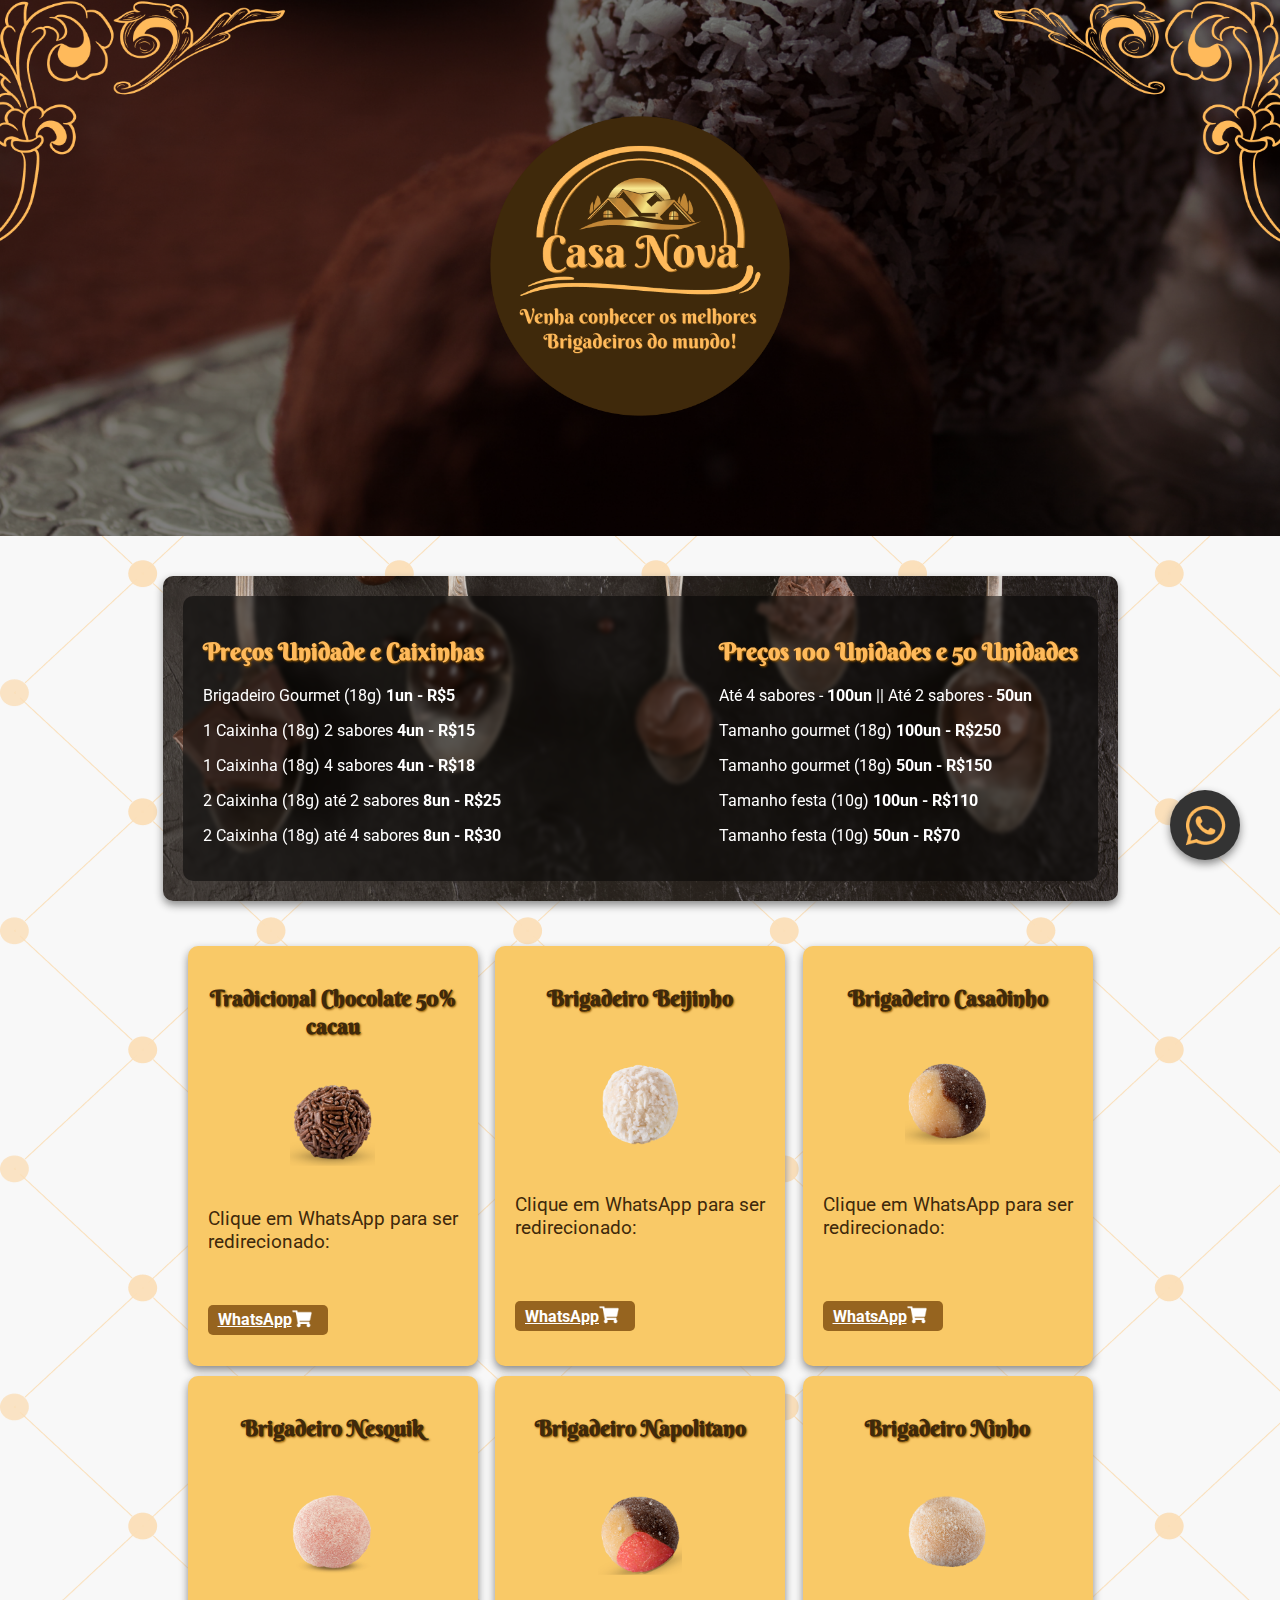
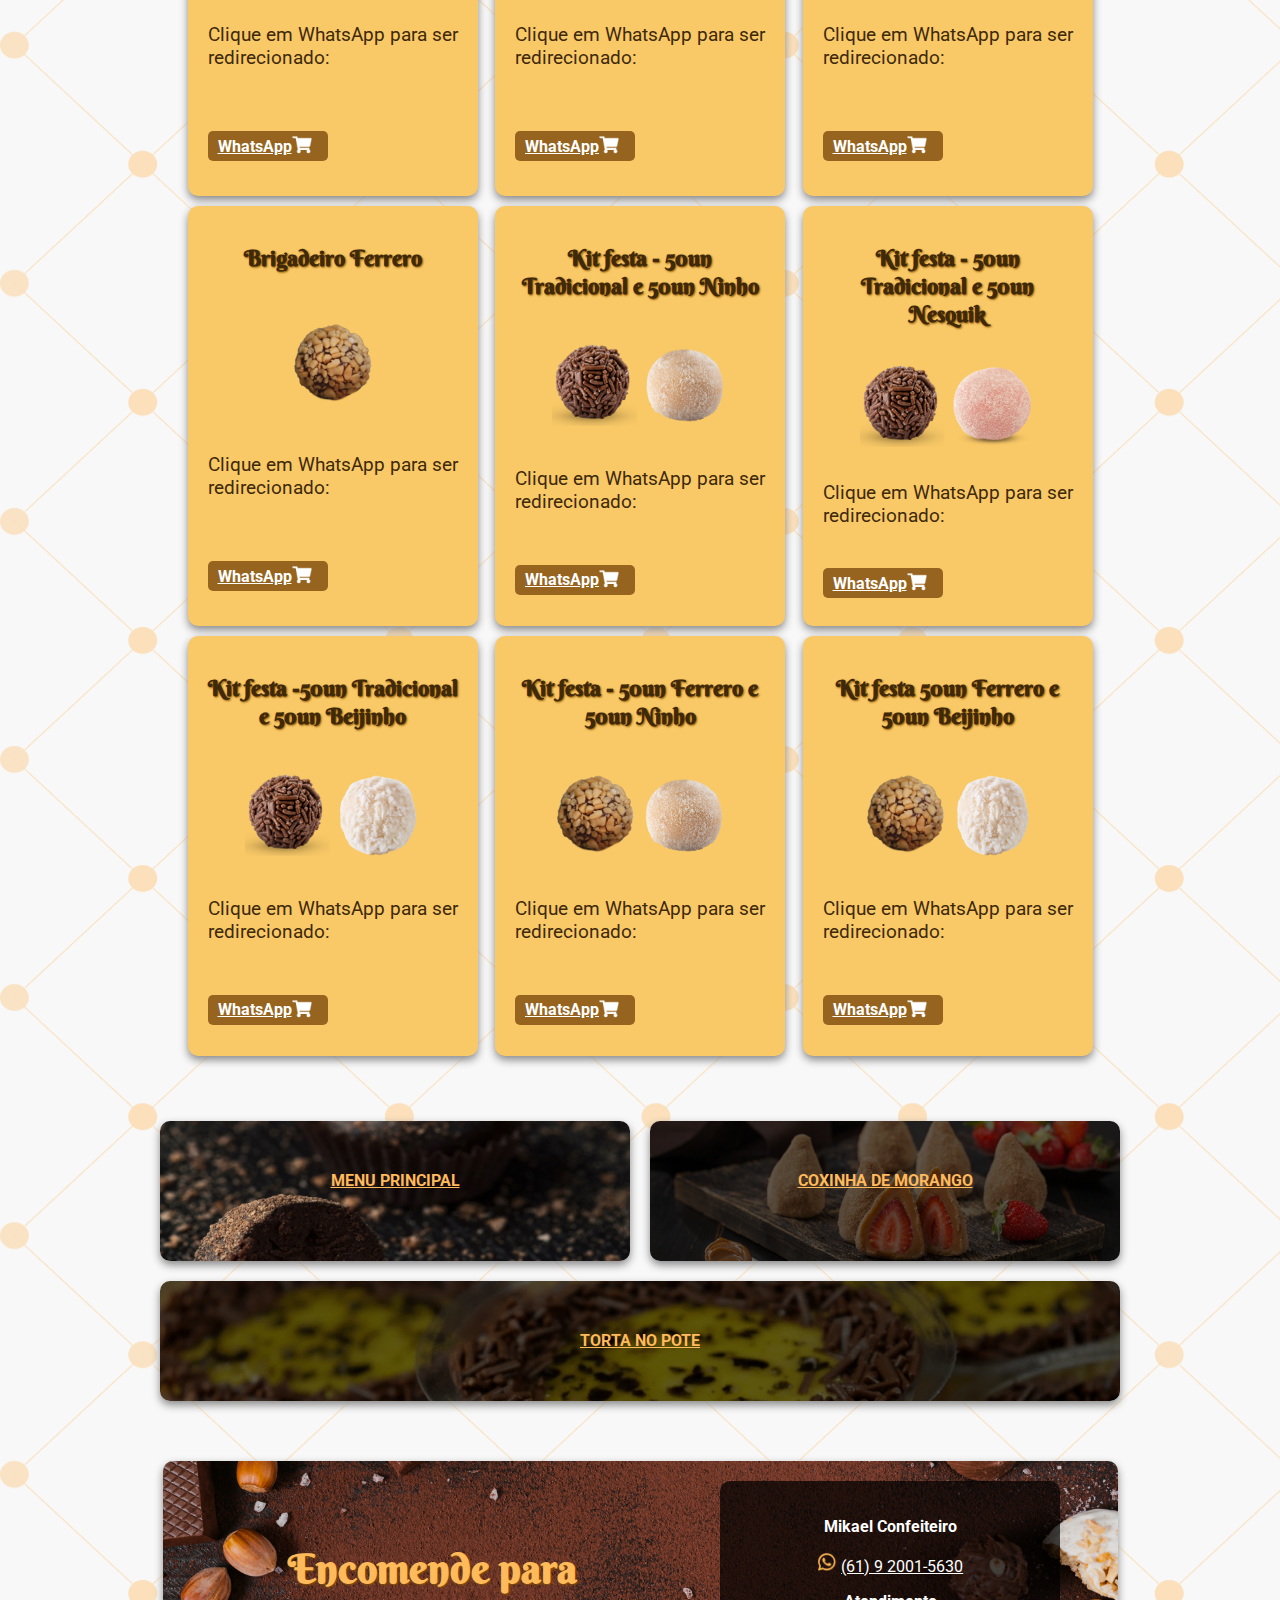
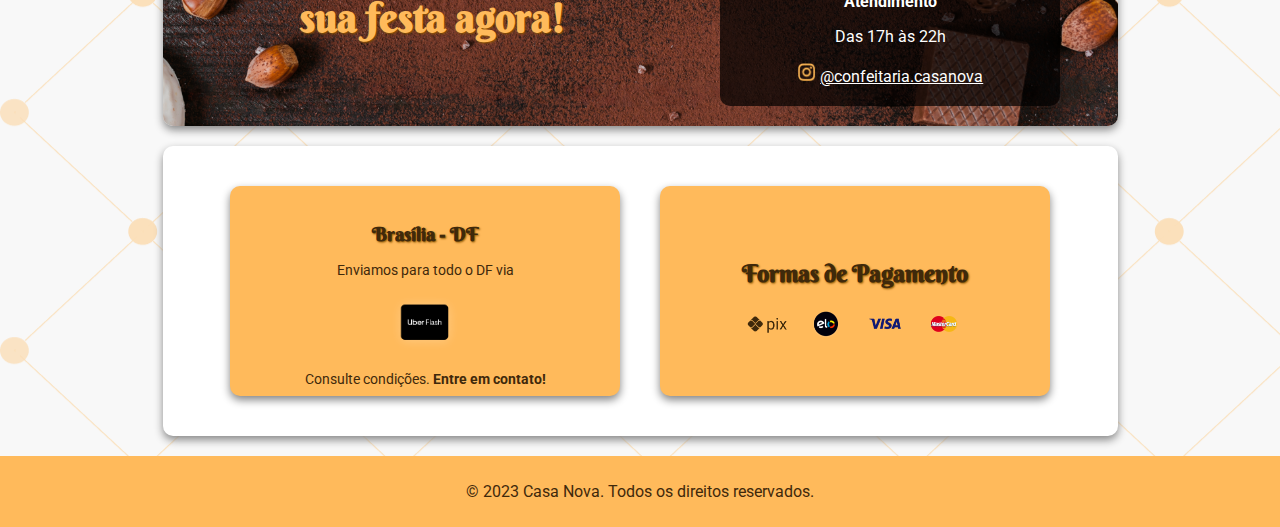
<file: brigadeiro.html>
<!DOCTYPE html>
<html lang="pt-BR">
<head>
    <meta charset="UTF-8">
    <meta name="viewport" content="width=device-width, initial-scale=1.0">
    <title>Casa Nova - Brigadeiros</title>
    <link rel="stylesheet" href="../styles.css">
    <script async type="text/javascript" src="../"></script>
</head>
<body>
    <header class="logo" id="hero-brigadeiro">
            <img src="../fotosCasaNova/LogoCasaNova.png" alt="Casa Nova">
    </header>
    <a class="btn-wpp" target="_blank" target="_blank" href="https://wa.me/5561920015630"></a>
    <main class="main-product">
        </header>
            <section class="pricing-brig">
                <div class="pricing-container-brig">
                    <div class="pricing-column-brig">
                        <h2>Preços Unidade e Caixinhas</h2>
                        <p>Brigadeiro Gourmet (18g) <strong>1un - R$5</strong></p>
                        <p>1 Caixinha (18g) 2 sabores <strong>4un - R$15</strong></p>
                        <p>1 Caixinha (18g) 4 sabores <strong>4un - R$18</strong></p>
                        <p>2 Caixinha (18g) até 2 sabores <strong>8un - R$25</strong></p>
                        <p>2 Caixinha (18g) até 4 sabores <strong>8un - R$30</strong></p>
                    </div>
                    <div class="pricing-column-brig">
                        <h2>Preços 100 Unidades e 50 Unidades </h2>
                        <p>Até 4 sabores - <strong>100un</strong>  || Até 2 sabores - <strong>50un</strong></p>
                        <p>Tamanho gourmet (18g) <strong>100un - R$250</strong></p>
                        <p>Tamanho gourmet (18g) <strong>50un - R$150</strong></p>
                        <p>Tamanho festa (10g) <strong>100un - R$110</strong></p>
                        <p>Tamanho festa (10g) <strong>50un - R$70</strong></p>
                    </div>
                </div>
            </section>
                <section class="container-prod">
                    <div class="product-brig">
                        <h2  class="product-title">Tradicional Chocolate 50% cacau</h2>
                        <img class="img-prod" src="../fotosCasaNova/brig-trad.png" alt="">
                                                <p>Clique em WhatsApp para ser redirecionado:</p>
                        <div class="button-container">
                            <a href="https://wa.me/5561920015630" class="add-to-cart">WhatsApp <img class="btn-img-car" src="../fotosCasaNova/cart-button.png" alt=""></a>
                            </div>
                        </div>        
                    </div>
                    <div class="product-brig">
                        <h2 class="product-title">Brigadeiro Beijinho</h2>
                        <img class="img-prod" src="../fotosCasaNova/beijinho.png" alt="">
                                                <p>Clique em WhatsApp para ser redirecionado:</p>
                        <div class="button-container">
                            <a href="https://wa.me/5561920015630" class="add-to-cart">WhatsApp <img class="btn-img-car" src="../fotosCasaNova/cart-button.png" alt=""></a>
                            </div>
                        </div>        
                    </div>
                    <div class="product-brig">
                        <h2 class="product-title">Brigadeiro Casadinho</h2>
                        <img class="img-prod" src="../fotosCasaNova/casadinho.png" alt="">
                                                <p>Clique em WhatsApp para ser redirecionado:</p>
                        <div class="button-container">
                            <a href="https://wa.me/5561920015630" class="add-to-cart">WhatsApp <img class="btn-img-car" src="../fotosCasaNova/cart-button.png" alt=""></a>
                            </div>
                        </div>        
                    </div>
                    <div class="product-brig">
                        <h2 class="product-title">Brigadeiro Nesquik</h2>
                        <img class="img-prod" src="../fotosCasaNova/nesquik.png" alt="">
                                                <p>Clique em WhatsApp para ser redirecionado:</p>
                        <div class="button-container">
                            <a href="https://wa.me/5561920015630" class="add-to-cart">WhatsApp <img class="btn-img-car" src="../fotosCasaNova/cart-button.png" alt=""></a>
                            </div>
                        </div>        
                    </div>
                    <div class="product-brig">
                        <h2 class="product-title">Brigadeiro Napolitano</h2>
                        <img class="img-prod" src="../fotosCasaNova/napolitano.png" alt="">
                                                <p>Clique em WhatsApp para ser redirecionado:</p>
                        <div class="button-container">
                            <a href="https://wa.me/5561920015630" class="add-to-cart">WhatsApp <img class="btn-img-car" src="../fotosCasaNova/cart-button.png" alt=""></a>
                            </div>
                        </div>        
                    </div>
                    <div class="product-brig">
                        <h2 class="product-title">Brigadeiro Ninho</h2>
                        <img class="img-prod" src="../fotosCasaNova/ninho.png" alt="">
                                                <p>Clique em WhatsApp para ser redirecionado:</p>
                        <div class="button-container">
                            <a href="https://wa.me/5561920015630" class="add-to-cart">WhatsApp <img class="btn-img-car" src="../fotosCasaNova/cart-button.png" alt=""></a>
                            </div>
                        </div>        
                    </div>
                    <div class="product-brig">
                        <h2 class="product-title">Brigadeiro Ferrero</h2>
                        <img class="img-prod" src="../fotosCasaNova/ferrero.png" alt="">
                                                <p>Clique em WhatsApp para ser redirecionado:</p>
                        <div class="button-container">
                            <a href="https://wa.me/5561920015630" class="add-to-cart">WhatsApp <img class="btn-img-car" src="../fotosCasaNova/cart-button.png" alt=""></a>
                            </div>
                        </div>        
                    </div>
                    <div class="product-brig">
                        <h2 class="product-title">Kit festa - 50un Tradicional e 50un Ninho</h2>
                        <img class="img-prod" src="../fotosCasaNova/trad-ninho.png" alt="">
                                                <p>Clique em WhatsApp para ser redirecionado:</p>
                        <div class="button-container">
                            <a href="https://wa.me/5561920015630" class="add-to-cart">WhatsApp <img class="btn-img-car" src="../fotosCasaNova/cart-button.png" alt=""></a>
                            </div>
                        </div>        
                    </div>
                    <div class="product-brig">
                        <h2 class="product-title">Kit festa - 50un Tradicional e 50un Nesquik</h2>
                        <img class="img-prod" src="../fotosCasaNova/trad-nesquik.png" alt="">
                                                <p>Clique em WhatsApp para ser redirecionado:</p>
                        <div class="button-container">
                            <a href="https://wa.me/5561920015630" class="add-to-cart">WhatsApp <img class="btn-img-car" src="../fotosCasaNova/cart-button.png" alt=""></a>
                            </div>
                        </div>        
                    </div>
                    <div class="product-brig">
                        <h2 class="product-title">Kit festa -50un Tradicional e 50un Beijinho</h2>
                        <img class="img-prod" src="../fotosCasaNova/trad-beijinho.png" alt="">
                                                <p>Clique em WhatsApp para ser redirecionado:</p>
                        <div class="button-container">
                            <a href="https://wa.me/5561920015630" class="add-to-cart">WhatsApp <img class="btn-img-car" src="../fotosCasaNova/cart-button.png" alt=""></a>
                            </div>
                        </div>        
                    </div>
                    <div class="product-brig">
                        <h2 class="product-title">Kit festa - 50un Ferrero e 50un Ninho</h2>
                        <img class="img-prod" src="../fotosCasaNova/ferrero-ninho.png" alt="">
                                                <p>Clique em WhatsApp para ser redirecionado:</p>
                        <div class="button-container">
                            <a href="https://wa.me/5561920015630" class="add-to-cart">WhatsApp <img class="btn-img-car" src="../fotosCasaNova/cart-button.png" alt=""></a>
                            </div>
                        </div>        
                    </div>
                    <div class="product-brig">
                        <h2 class="product-title">Kit festa 50un Ferrero e 50un Beijinho</h2>
                        <img class="img-prod" src="../fotosCasaNova/ferrero-beijinho.png" alt="">
                                                <p>Clique em WhatsApp para ser redirecionado:</p>
                        <div class="button-container">
                            <a href="https://wa.me/5561920015630" class="add-to-cart">WhatsApp <img class="btn-img-car" src="../fotosCasaNova/cart-button.png" alt=""></a>
                            </div>
                        </div>        
                    </div>
                </section>
        <div class="pags-links">
            <div class="small-banners">
                <a class="home-link"  href="index.html">MENU PRINCIPAL</a>
                <a class="coxinha-link" href="coxinha.html">COXINHA DE MORANGO</a>
            </div>
            <div class="big-banner">
                <a class="torta-link" href="torta.html">TORTA NO POTE</a>
            </div>
        </div>
        <section class="banner-info">
            <div class="content-wrapper">
                <h2  class="banner-title">Encomende para <br> sua festa agora!</h2 >
                <div class="content-banner">
                    <p><strong>Mikael Confeiteiro</strong></p>
                    <img class="img-icones" src="../fotosCasaNova/logowpp.png" />
                    <a class="link-banner" target="_blank" target="_blank" target="_blank" href="https://wa.me/5561920015630">(61) 9 2001-5630</a>
                    <p><strong>Atendimento</strong></p>
                    <p>Das 17h às 22h</p>
                    <img class="img-icones" src="../fotosCasaNova/logoinsta.png" />
                    <a class="link-banner" href="https://www.instagram.com/confeitaria.casanova?igsh=MXB6N2NzNnFrOHdhNQ==">@confeitaria.casanova</a>
                </div>
            </div>
        </section>
        <div class="infos">
            <section class="delivery">
                <h2>Brasília - DF</h2>
                <p>Enviamos para todo o DF via</p> 
                <img src="../fotosCasaNova/uber.png" alt="">
                <p>Consulte condições. <strong>Entre em contato!</strong></p>
            </section>
            <section class="payment">
                <h2>Formas de Pagamento</h2>
                <img src="../fotosCasaNova/pagamento.png" alt="Pagamento">
            </section>
        </div>
    </main>
    <footer>
        <p>© 2023 Casa Nova. Todos os direitos reservados.</p>
    </footer>
</body>
</html>
</file>
<file: styles.css>
@import url('https://fonts.googleapis.com/css2?family=Berkshire+Swash&display=swap');
@import url('https://fonts.googleapis.com/css2?family=Roboto:ital,wght@0,100..900;1,100..900&display=swap');

body {
    font-family: Roboto, sans-serif;
    margin: 0;
    padding: 0;
    background-color: #f8f8f8;
}

.btn-wpp{
    position:fixed;
    width:70px;
    height:70px;
    bottom:40px;
    right:40px;
    background-color: #333333;
    background-image: url(../fotosCasaNova/whatsapp.png);
    background-position: center;
    background-repeat: no-repeat;
    background-size: 45px;
    border-radius:50px;
    box-shadow: 0 4px 8px #888;
    z-index:1000;
}

.btn-car{
    position:fixed;
    width:70px;
    height:70px;
    bottom:120px;
    right:40px;
    background-color: #333333;
    background-image: url(../fotosCasaNova/shopping-cart.png);
    background-position: center;
    background-repeat: no-repeat;
    background-size: 45px;
    border-radius:50px;
    box-shadow: 0 4px 8px #888;
    z-index:1000;
}

header {
    background-image: url(../fotosCasaNova/Hero.png);
    background-position: center;
    background-repeat: no-repeat;
    background-size: cover;
    position: relative;
    text-align: center;
    padding: 20px 0;
    width: 100%; 
}

.logo img {
    width: 300px;
    padding: 6rem;
}

main {
    padding: 20px;
    display: flex;
    flex-wrap: wrap;
    justify-content: center;
    background-image: url(../fotosCasaNova/Textura.png);
}

h2 {
    font-family: 'Berkshire Swash', cursive;
    color: #3F290B;
    text-shadow: 1px 1px 2px #8c5400;
}

p {
    color:  #3F290B;
}

.product {
    background-color: #FFBA5B;
    box-shadow: 0 4px 8px #888;
    border-radius: 20px;
    margin: 20px;
    padding: 20px;
    display: flex;
    justify-content: center;
    align-items: center;
    width: 915px;
    max-width: 100%;
    height: 400px;
}

.product img {
    max-width: 350px;
    padding: 20px;
}

.product-info {
    flex: 1;
    text-align: center; 
}

.content {
    display: flex;
    align-items: center;
    justify-content: space-between;
}

.left .product-info {
    order: 2; 
}

.left img {
    order: 1;
    margin-left: 0;
    margin-right: 20px;
}

.right .product-info {
    order: 1; 
}

.right img {
    order: 2; 
    margin-left: 20px;
    margin-right: 0;
}

.banner-title {
    color: #FFBA5B;
    text-align: center;
    font-size: 2.5rem;
    width: 500px;
}

.banner-info {
    background-image: url(../fotosCasaNova/infoBanner.png);
    background-repeat: no-repeat;
    background-position: center;
    background-size: cover;
    color: #fff;
    padding: 20px;
    border-radius: 10px;
    box-shadow: 0 4px 8px #888;
    width: 915px;
    max-width: 100%;
    margin: 20px auto;
}

.banner-info p {
    color: #fff;
}

.content-wrapper {
    display: flex;
    align-items: center;
    justify-content: center;
}

.content-banner {
    background: rgba(0, 0, 0, 0.7);
    padding: 20px;
    border-radius: 10px;
    text-align: center; 
    width: 300px;
    margin: 0 auto; /* Centraliza horizontalmente */
}

.link-banner {
    color: #fff;
}

.img-icones{
    height: 20px;
}

.infos {
    background-color: #ffffff;
    border-radius: 10px;
    padding: 20px;
    display: flex;
    justify-content: center;
    width: 915px;
    max-width: 100%;
    box-shadow: 0 4px 8px #888;
}

.delivery, .payment {
    background-color: #FFBA5B;
    margin: 20px;
    padding: 20px;
    border-radius: 10px;
    box-shadow: 0 4px 8px #848484;
    flex-flow: row nowrap;
    align-content: center;
    text-align: center;
    width: 350px;
    max-width: 100%;
    height: 170px;
}

.delivery img {
    max-height: 60px;
    min-width: 70px;
}

.delivery h2 {
    font-size: 1.2rem;
}

.delivery p {
    font-size: 0.9rem;
}

.payment img {
    width: 70%;
}

.button-produto {
    background-color: #96641F;
    box-shadow: 0 4px 8px #8c5400;
    color: #fff;
    border: none;
    padding: 10px 20px;
    border-radius: 5px;
    cursor: pointer;
}

.button-produto:hover {
    background-color: #3F290B;
}

footer {
    background-color: #FFBA5B;
    color: #fff;
    text-align: center;
    padding: 10px 0;
}

/* Media queries para responsividade */
@media (max-width: 768px) {
    .product {
        flex-direction: column;
        height: auto;
    }

    .product img {
        max-width: 100%;
    }

    .content {
        flex-direction: column;
    }

    .banner-info {
        width: 100%;
    }

    .infos {
        width: 100%;
    }

    .delivery, .payment {
        width: 100%;
        height: auto;
        margin: 10px 0;
    }

    .banner-title {
        font-size: 1.8rem;
    }
}

@media (max-width: 480px) {
    .logo img {
        width: 200px;
        padding: 2rem;
    }

    .banner-title {
        font-size: 1.5rem;
    }

    .banner-info, .infos {
        padding: 10px;
    }

    .content-banner {
        width: 100%;
        padding: 10px;
    }

    button {
        padding: 8px 16px;
    }
}

/*página brigadeiros*/
#hero-brigadeiro{
    background-image: url(../fotosCasaNova/Hero-brigadeiro.png);
    background-position: center;
    background-repeat: no-repeat;
    background-size: cover;
    position: relative;
    text-align: center;
    padding: 20px 0;
    width: 100%;
}

.main-product{
    display: flex;
    flex-wrap: wrap;
    justify-content: center;
}
.pricing-brig{
    background-image: url(../fotosCasaNova/img-preco.png);
    background-repeat: no-repeat;
    background-position: center;
    background-size: cover;
    padding: 20px;
    border-radius: 10px;
    box-shadow: 0 4px 8px #888;
    width: 915px;
    max-width: 100%;
    height: 100%;
    margin: 20px auto;
}

.pricing-container-brig{
    background: rgba(0, 0, 0, 0.5);
    backdrop-filter: blur(2px);
    border-radius: 10px;
    display: flex;
    justify-content: space-between;
    padding: 20px;
}

.pricing-container-brig h2{
    color: #FFBA5B;
}

.pricing-container-brig p{
    color: #ffffff;
}

.container-prod{
    width: 915px;
    max-width: 100%;
    height: 100%;
    margin: 20px auto;
    display: flex;
    flex-wrap: wrap;
    justify-content: space-between;
}

.product-brig{
    background-color: #f9c967;
    padding: 20px;
    margin: 5px;
    box-shadow: 0 4px 8px #888;
    border-radius: 10px;
    min-height: 380px;
    height: 100%;
    max-width: 250px;
    display: grid;
    justify-content: center;
}

.product-brig h2{
    font-size: 1.4rem;
    text-align: center;
}

.product-brig p{
    font-size: 1.2rem;
    text-align: justify;
    color: #3F290B;
}

.img-prod{
    height: 85px;
    object-fit: contain;
    width: 100%;
    transition: all 0.4s;
}

.button-container {
    display: flex;
    align-items: center;
    gap: 5px;
}
  
.weight-button {
    background-color: #96641F;
    display: flex;
    color: white;
    border: none;
    border-radius: 5px;
    padding: 7px 10px;
    cursor: pointer;
    font-weight: bold;
    height: 22px;
    width: 80px;
  }

.add-to-cart{
    background-color: #96641F;
    display: flex;
    align-items: center;
    color: white;
    border: none;
    border-radius: 5px;
    padding: 5px 10px;
    cursor: pointer;
    font-weight: bold;
    width: 100px;
  }

.btn-img-car{
    height: 20px;
  }
  
.pags-links{
    width: 960px;
    padding: 20px;
    max-width: 100%;
    height: 100%;
    margin: 20px auto;
    flex-wrap: wrap;
  }

.small-banners{
    display: flex;
    gap: 20px;
    justify-content: center;
}

.big-banner {
    display: flex;
    justify-content: center;
    margin-top: 20px;
}

.home-link{
    background-image: url(../fotosCasaNova/home-link.png);
    background-repeat: no-repeat;
    background-position: center;
    background-size: cover;
    display: grid;
    place-items: center;
    border-radius: 10px;
    padding-bottom: 20px;
    height: 120px;
    width: 100%;
    color: #ffba5b;
    box-shadow: 0 4px 8px #888;
    font-family: "Roboto", serif;
    font-weight: bold;
}

.coxinha-link{
    background-image: url(../fotosCasaNova/coxinha-link.png);
    background-repeat: no-repeat;
    background-position: center;
    background-size: cover;
    display: grid;
    place-items: center;
    border-radius: 10px;
    padding-bottom: 20px;
    height: 120px;
    width: 100%;
    color: #ffba5b;
    box-shadow: 0 4px 8px #888;
    font-family: "Roboto", serif;
    font-weight: bold;
}

.torta-link{
    background-image: url(../fotosCasaNova/torta-link.png);
    background-repeat: no-repeat;
    background-position: center;
    background-size: cover;
    display: grid;
    place-items: center;
    border-radius: 10px;
    height: 120px;
    width: 100%;
    color: #ffba5b;
    box-shadow: 0 4px 8px #888;
    font-family: "Roboto", serif;
    font-weight: bold;
}

/* página coxinhas*/
#hero-coxinha{
    background-image: url(../fotosCasaNova/Hero-coxinha.png);
    background-position: center;
    background-repeat: no-repeat;
    background-size: cover;
    position: relative;
    text-align: center;
    padding: 20px 0;
    width: 100%;
}

.add-to-cart-coxinha{
    background-color: #96641F;
    display: flex;
    color: white;
    border: none;
    border-radius: 5px;
    padding: 5px 10px;
    cursor: pointer;
    font-weight: bold;
}

.button-container-coxinha {
    display: flex;
    justify-content: center;
    align-items: center;
    gap: 5px;
    border-radius: 10px;
}

.brigadeiro-link{
    background-image: url(../fotosCasaNova/brigadeiro-link.png);
    background-repeat: no-repeat;
    background-position: center;
    background-size: cover;
    display: grid;
    place-items: center;
    border-radius: 10px;
    padding-bottom: 20px;
    height: 120px;
    width: 100%;
    color: #ffba5b;
    box-shadow: 0 4px 8px #888;
    font-family: "Roboto", serif;
    font-weight: bold;
}

/*página torta*/

#hero-torta{
    background-image: url(../fotosCasaNova/Hero-torta.png);
    background-position: center;
    background-repeat: no-repeat;
    background-size: cover;
    position: relative;
    text-align: center;
    padding: 20px 0;
    width: 100%;
}

/* página carrinho*/

#hero-carrinho{
    background-image: url(../fotosCasaNova/Hero-carrinho.png);
    box-shadow: 0 4px 8px #888;
    background-position: center;
    background-repeat: no-repeat;
    background-size: cover;
    position: relative;
    text-align: center;
    padding: 20px 0;
    width: 100%;
}

.main-car{
    display: flex;
}

.banner-car{
    background-image: url(../fotosCasaNova/banner-carrinho.png);
    background-repeat: no-repeat;
    background-position: center;
    background-size: cover;
    display: grid;
    justify-content: center;
    align-items: center;
    align-content: center;
    padding: 20px;
    border-radius: 10px;
    box-shadow: 0 4px 8px #888;
    width: 915px;
    max-width: 100%;
    height: 100%;
    min-height: 200px;
    margin: 20px auto;
}

.banner-column-car{
    background: rgba(0, 0, 0, 0.3);
    backdrop-filter: blur(1px);
    border-radius: 10px;
    display: grid;
    justify-content: center;
    align-items: center;
    align-content: center;
    padding: 5px;
    height: 60px;
    width: 400px;

}

.banner-column-car h2{
    z-index: 1;
    font-size: 3rem;
    color: #FFB958;
}

.banner-column-car img{
    height: 40px;
}
</file>
